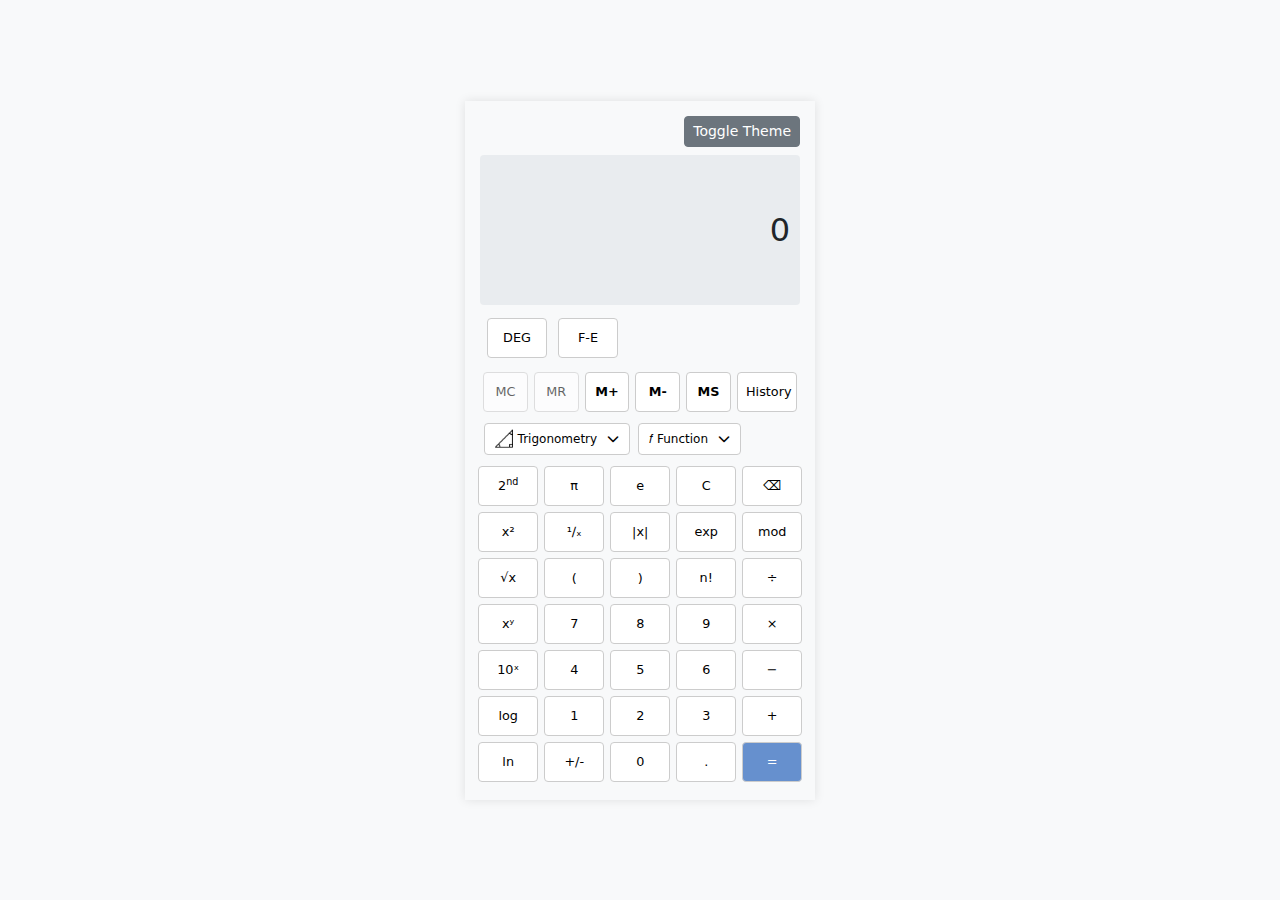
<file: index.html>
<!DOCTYPE html>
<html lang="en">
  <head>
    <meta charset="UTF-8" />
    <meta name="viewport" content="width=device-width, initial-scale=1.0" />
    <title>Scientific Calculator</title>
    <!-- Bootstrap CSS -->
    <link
      href="https://cdn.jsdelivr.net/npm/bootstrap@5.3.0/dist/css/bootstrap.min.css"
      rel="stylesheet"
    />
    <!-- Font Awesome -->
    <link
      rel="stylesheet"
      href="https://cdnjs.cloudflare.com/ajax/libs/font-awesome/6.4.2/css/all.min.css"
    />
    <!-- External Styles -->
    <link rel="stylesheet" href="styles.css" />
  </head>

  <body>
    <div
      class="container d-flex justify-content-center align-items-center vh-100"
    >
      <div class="calculator">
        <!-- Theme Toggle Button -->
        <div class="d-flex justify-content-end mb-2">
          <button id="themeToggle" class="btn btn-secondary btn-sm">
            Toggle Theme
          </button>
        </div>
        <!-- Screen -->
        <div class="screen" id="screen">0</div>
        <!-- Top Row: DEG & F-E -->
        <div class="d-flex justify-content-start ms-1 mb-2">
          <button
            id="degBtn"
            class="btn btn-light btn-calc btn-deg me-2"
            data-action="deg"
          >
            DEG
          </button>
          <button id="fEBtn" class="btn btn-light btn-calc" data-action="fE">
            F-E
          </button>
        </div>
        <!-- Memory + History -->
        <div class="d-flex justify-content-between my-2">
          <button
            class="btn btn-light btn-sm btn-opacity btn-calc"
            data-action="mc"
          >
            MC
          </button>
          <button
            class="btn btn-light btn-sm btn-opacity btn-calc"
            data-action="mr"
          >
            MR
          </button>
          <button
            class="btn btn-light btn-sm btn-bold btn-calc"
            data-action="M+"
          >
            M+
          </button>
          <button
            class="btn btn-light btn-sm btn-bold btn-calc"
            data-action="M-"
          >
            M-
          </button>
          <button
            class="btn btn-light btn-sm btn-bold btn-calc"
            data-action="ms"
          >
            MS
          </button>
          <button
            class="btn btn-light btn-sm btn-calc"
            id="historyBtn"
            data-action="history"
          >
            History
          </button>
        </div>
        <!-- Trigonometry & Function Dropdowns -->
        <div class="d-flex justify-content-start ms-1 mb-2 gap-2">
          <button
            id="trigBtn"
            class="btn btn-light btn-sm btn-trig-func"
            data-action="toggle-trig"
          >
            <img
              src="./images/triangle.png"
              alt="triangle"
              class="calDiv__trigonoImg--size"
            />
            Trigonometry <i class="fa-solid fa-chevron-down arrow-icon"></i>
          </button>
          <button
            id="funcBtn"
            class="btn btn-light btn-sm btn-trig-func"
            data-action="toggle-func"
          >
            𝑓 Function <i class="fa-solid fa-chevron-down arrow-icon"></i>
          </button>
        </div>
        <!-- Trigonometry Dropdown Menu -->
        <div class="dropdown-menu" id="trigDropdown">
          <button class="btn-calc" data-action="sin">sin</button>
          <button class="btn-calc" data-action="cos">cos</button>
          <button class="btn-calc" data-action="tan">tan</button>
          <button class="btn-calc" data-action="sin^-1">sin⁻¹</button>
          <button class="btn-calc" data-action="cos^-1">cos⁻¹</button>
          <button class="btn-calc" data-action="tan^-1">tan⁻¹</button>
        </div>
        <!-- Function Dropdown Menu -->
        <div class="dropdown-menu" id="funcDropdown">
          <button class="btn-calc" data-action="floor">Math.floor</button>
          <button class="btn-calc" data-action="ceil">Math.ceil</button>
        </div>
        <!-- Calculator Buttons -->
        <div class="row text-center">
          <button class="btn btn-light btn-calc" data-action="toggle-second">
            2<sup>nd</sup>
          </button>
          <button class="btn btn-light btn-calc" data-action="pi">π</button>
          <button class="btn btn-light btn-calc" data-action="e">e</button>
          <button class="btn btn-light btn-calc" data-action="clear">C</button>
          <button class="btn btn-light btn-calc" data-action="backspace">
            ⌫
          </button>
          <button class="btn btn-light btn-calc" data-action="square">
            x²
          </button>
          <button class="btn btn-light btn-calc" data-action="inverse">
            ¹∕ₓ
          </button>
          <button class="btn btn-light btn-calc" data-action="absolute">
            |x|
          </button>
          <button class="btn btn-light btn-calc" data-action="exp">exp</button>
          <button class="btn btn-light btn-calc" data-action="mod">mod</button>
          <button class="btn btn-light btn-calc" data-action="sqrt">√x</button>
          <button class="btn btn-light btn-calc" data-action="open-parenthesis">
            (
          </button>
          <button
            class="btn btn-light btn-calc"
            data-action="close-parenthesis"
          >
            )
          </button>
          <button class="btn btn-light btn-calc" data-action="factorial">
            n!
          </button>
          <button class="btn btn-light btn-calc" data-action="divide">÷</button>
          <button class="btn btn-light btn-calc" data-action="xPowerY">
            xʸ
          </button>
          <button class="btn btn-light btn-calc" data-action="7">7</button>
          <button class="btn btn-light btn-calc" data-action="8">8</button>
          <button class="btn btn-light btn-calc" data-action="9">9</button>
          <button class="btn btn-light btn-calc" data-action="multiply">
            ×
          </button>
          <button class="btn btn-light btn-calc" data-action="tenPowerX">
            10ˣ
          </button>
          <button class="btn btn-light btn-calc" data-action="4">4</button>
          <button class="btn btn-light btn-calc" data-action="5">5</button>
          <button class="btn btn-light btn-calc" data-action="6">6</button>
          <button class="btn btn-light btn-calc" data-action="minus">−</button>
          <button class="btn btn-light btn-calc" data-action="log">log</button>
          <button class="btn btn-light btn-calc" data-action="1">1</button>
          <button class="btn btn-light btn-calc" data-action="2">2</button>
          <button class="btn btn-light btn-calc" data-action="3">3</button>
          <button class="btn btn-light btn-calc" data-action="add">+</button>
          <button class="btn btn-light btn-calc" data-action="ln">ln</button>
          <button class="btn btn-light btn-calc" data-action="plus-minus">
            +/-
          </button>
          <button class="btn btn-light btn-calc" data-action="0">0</button>
          <button class="btn btn-light btn-calc" data-action="decimal">
            .
          </button>
          <button class="btn btn-equal btn-calc" data-action="equals">=</button>
        </div>
      </div>
    </div>
    <!-- Main script file using ES6 modules -->
    <script type="module" src="JS/main.js"></script>
  </body>
</html>
</file>
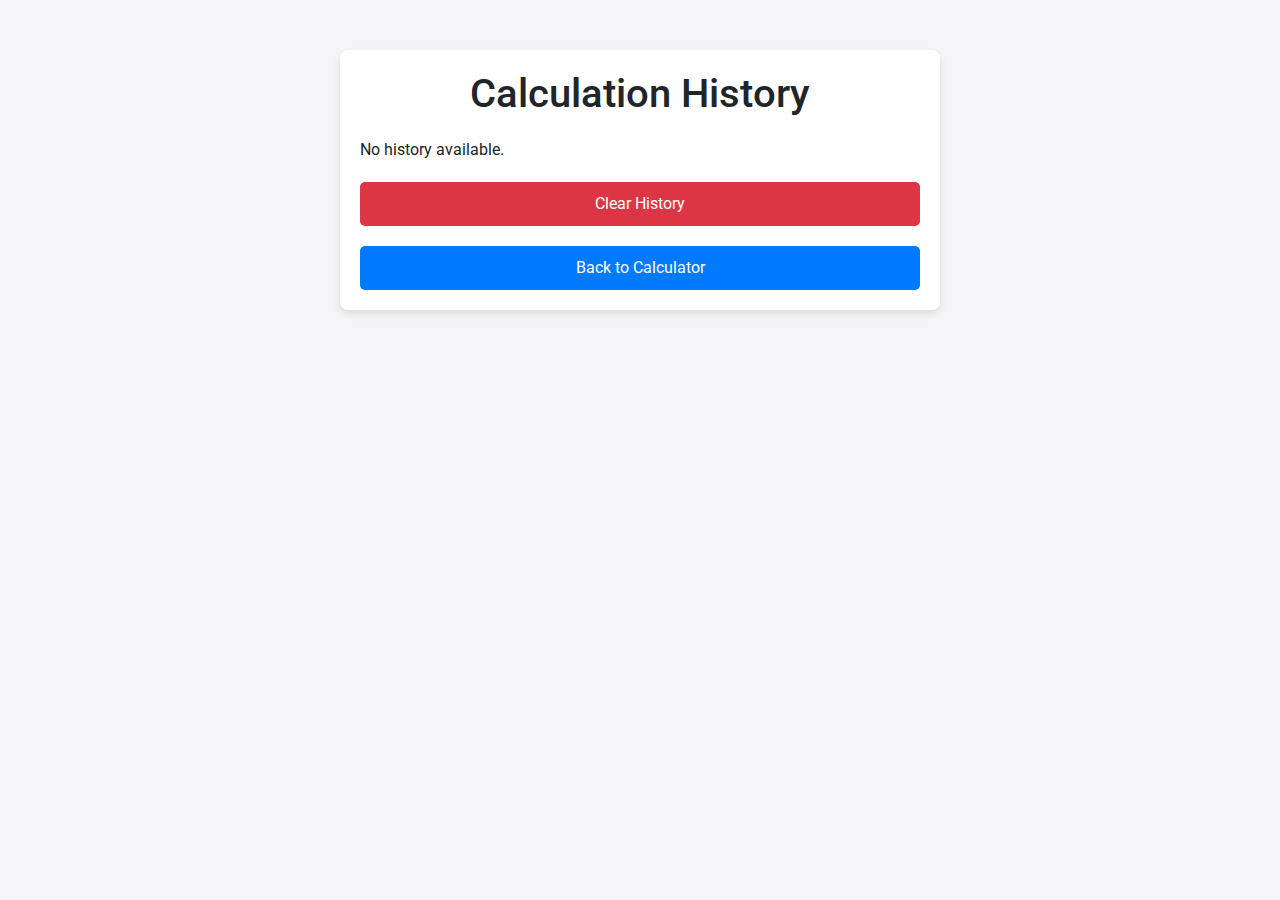
<file: history.html>
<!DOCTYPE html>
<html lang="en">
  <head>
    <meta charset="UTF-8" />
    <meta name="viewport" content="width=device-width, initial-scale=1.0" />
    <title>Calculation History</title>
    <link
      href="https://cdn.jsdelivr.net/npm/bootstrap@5.3.0-alpha1/dist/css/bootstrap.min.css"
      rel="stylesheet"
    />
    <!-- Google Font: Roboto -->
    <link
      href="https://fonts.googleapis.com/css2?family=Roboto:wght@400;500;700&display=swap"
      rel="stylesheet"
    />
    <style>
      body {
        font-family: "Roboto", sans-serif;
        background-color: #f4f4f9;
      }

      .container {
        max-width: 600px;
        margin-top: 50px;
        background-color: #fff;
        border-radius: 8px;
        box-shadow: 0 4px 8px rgba(0, 0, 0, 0.1);
        padding: 20px;
      }

      h1 {
        text-align: center;
        margin-bottom: 20px;
      }

      .history-item {
        background-color: #f8f9fa;
        padding: 10px;
        border: 1px solid #ddd;
        margin-bottom: 10px;
        border-radius: 5px;
        font-size: 16px;
      }

      .btn-back,
      .btn-clear {
        display: block;
        width: 100%;
        padding: 10px;
        font-size: 16px;
        border: none;
        border-radius: 5px;
        margin-top: 20px;
      }

      .btn-back {
        background-color: #007bff;
        color: #fff;
      }

      .btn-back:hover {
        background-color: #0056b3;
      }

      .btn-clear {
        background-color: #dc3545;
        color: #fff;
      }

      .btn-clear:hover {
        background-color: #c82333;
      }
    </style>
  </head>

  <body>
    <div class="container">
      <h1>Calculation History</h1>
      <div id="historyList"></div>
      <button id="clearHistory" class="btn btn-clear">Clear History</button>
      <button class="btn btn-back" onclick="window.location.href='index.html'">
        Back to Calculator
      </button>
    </div>
    <script>
      document.addEventListener("DOMContentLoaded", function () {
        const historyContainer = document.getElementById("historyList");
        const clearBtn = document.getElementById("clearHistory");
        function loadHistory() {
          let history = JSON.parse(localStorage.getItem("calcHistory")) || [];
          historyContainer.innerHTML = "";
          if (history.length === 0) {
            historyContainer.innerHTML = "<p>No history available.</p>";
          } else {
            history.forEach((entry) => {
              const div = document.createElement("div");
              div.classList.add("history-item");
              div.textContent = entry;
              historyContainer.appendChild(div);
            });
          }
        }
        loadHistory();
        clearBtn.addEventListener("click", function () {
          localStorage.removeItem("calcHistory");
          loadHistory();
        });
      });
    </script>
  </body>
</html>
</file>
<file: styles.css>
/* ====== Base Styles ====== */
body {
  background-color: #f8f9fa !important;
  transition: background-color 0.3s ease, color 0.3s ease;
}

.calculator {
  max-width: 350px;
  width: 100%;
  background-color: #f8f9fa;
  padding: 15px;
  box-shadow: 0 0 10px rgba(0, 0, 0, 0.1);
  position: relative;
}

.screen {
  font-size: 2rem;
  overflow: hidden;
  text-overflow: ellipsis;
  white-space: nowrap;
  display: flex;
  justify-content: flex-end;
  align-items: center;
  padding: 10px;
  width: 100%;
  height: 150px;
  background-color: #e9ecef;
  border-radius: 4px;
  margin-bottom: 10px;
}

.btn-calc {
  width: 60px;
  height: 40px;
  font-size: 0.8rem;
  margin: 3px;
  background-color: white;
  border: 1px solid #ccc;
  border-radius: 4px;
}

.btn-calc sup {
  font-size: 0.75em;
}

.btn-equal {
  background-color: #6690ce !important;
  color: white;
}

.btn-opacity {
  opacity: 0.6;
}

.btn-bold {
  font-weight: bold;
}

.btn-trig-func {
  font-size: 0.75rem;
  display: flex;
  align-items: center;
  gap: 5px;
  font-weight: 500;
  border-radius: 4px;
  padding: 6px 10px;
  border: 1px solid #ccc;
  background-color: white;
}

.calDiv__trigonoImg--size {
  width: 1.1rem;
  object-fit: contain;
  vertical-align: middle;
  transform: rotate(270deg);
}

.arrow-icon {
  font-size: 12px;
  margin-left: 5px;
}

/* Custom dropdown styling */
.dropdown-menu {
  display: none;
  position: absolute;
  background-color: #f9f9f9;
  min-width: 160px;
  z-index: 1000;
  border: 1px solid #ddd;
  padding: 5px;
  border-radius: 5px;
  box-shadow: 0 0 10px rgba(0, 0, 0, 0.1);
}

.dropdown-menu button {
  width: 100%;
  text-align: left;
  border: none;
  background-color: #f1f1f1;
  padding: 10px;
  cursor: pointer;
  border-radius: 4px;
  margin-bottom: 2px;
}

.dropdown-menu button:hover {
  background-color: #ddd;
}

/* Hide inverse trig buttons by default */
[data-action="sin^-1"],
[data-action="cos^-1"],
[data-action="tan^-1"] {
  display: none;
}

/* Responsive row spacing */
.row {
  --bs-gutter-x: 1.5rem;
  --bs-gutter-y: 0;
  display: flex;
  flex-wrap: wrap;
  margin-top: calc(-1 * var(--bs-gutter-y));
  margin-right: calc(-0.5 * var(--bs-gutter-x));
  margin-left: calc(-0.2 * var(--bs-gutter-x));
}

/* ====== Dark Theme ====== */
.dark-theme body {
  background-color: #121212 !important;
  color: #fff;
}

.dark-theme .calculator {
  background-color: #333;
  color: #fff;
  box-shadow: 0 0 10px rgba(255, 255, 255, 0.1);
}

.dark-theme .screen {
  background-color: #000;
  color: #0f0;
}

.dark-theme .btn-calc {
  background-color: #444;
  color: #fff;
  border: 1px solid #555;
}

.dark-theme .dropdown-menu {
  background-color: #444;
  border: 1px solid #555;
}

.dark-theme .dropdown-menu button {
  background-color: #555;
  color: #fff;
}

.dark-theme .dropdown-menu button:hover {
  background-color: #666;
}
</file>
